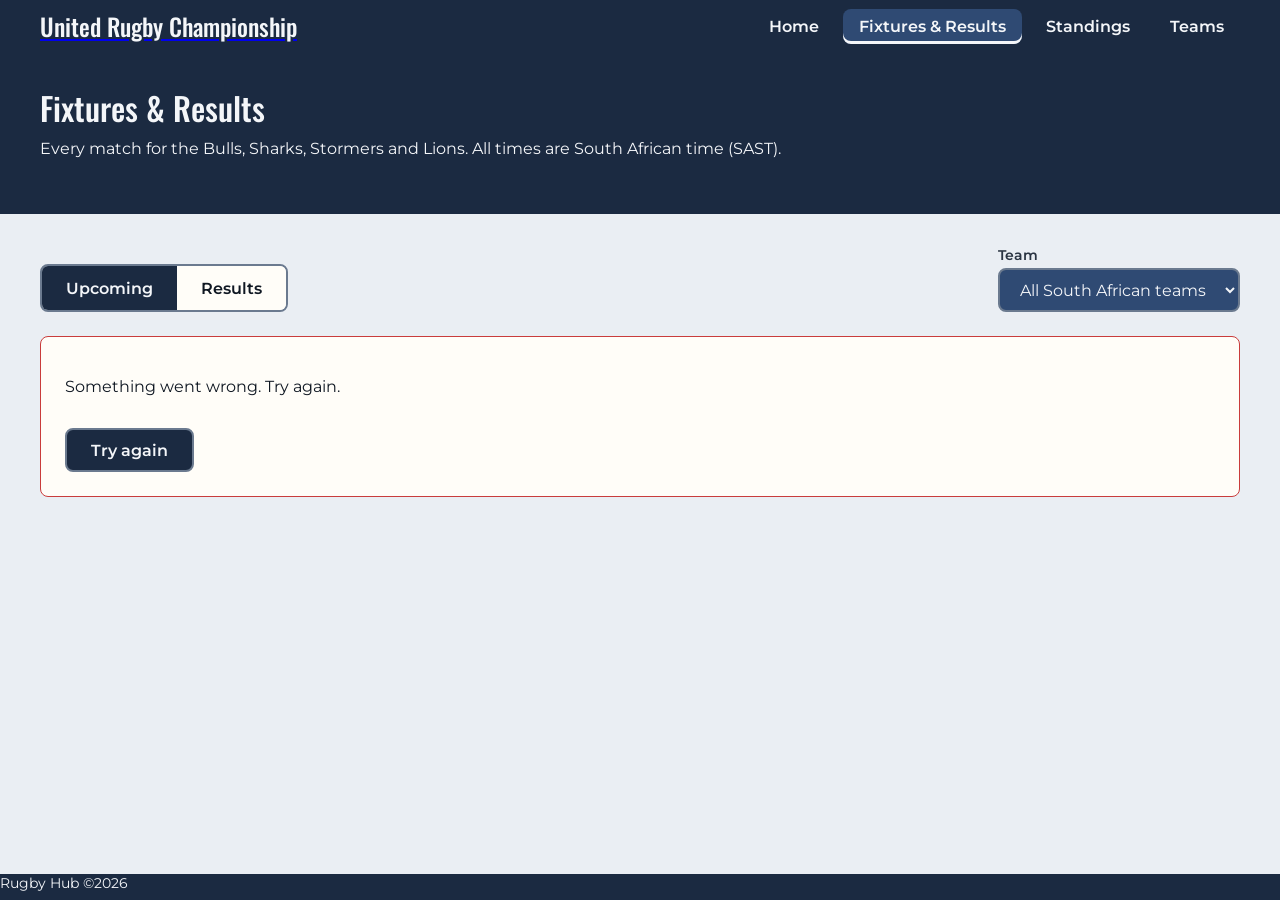
<file: fixtures.html>
<!DOCTYPE html>
<html lang="en">
<head>
    <meta charset="UTF-8">
    <meta name="viewport" content="width=device-width, initial-scale=1.0">
    <title>Fixtures &amp; Results · URC Rugby Hub</title>
   <link rel="preconnect" href="https://fonts.googleleapis.com">
    <link rel="preconnect" href="https://fonts.gstatic.com" crossorgin>
   <link href="https://fonts.googleapis.com/css2?family=Montserrat:wght@400;600;700&family=Oswald:wght@500;600&display=swap" 
   rel="stylesheet">
    <link rel="stylesheet" href="css/tokens.css">
    <link rel="stylesheet" href="css/style.css">
</head>
<body>
   

    <header class="site-header">
        <div class="site-header__inner">
             <a class="brand" href="index.html" aria-label="URC Rugby Hub, home">
             <span class="brand__title">United Rugby Championship</span>
             </a>
            <nav class="nav-top" aria-label="Main">
                <ul>
                    <li><a href="index.html">Home</a></li>
                    <li><a href="fixtures.html" aria-current="page">Fixtures &amp; Results</a></li>
                    <li><a href="standings.html">Standings</a></li>
                    <li><a href="teams.html">Teams</a></li>
                </ul>
            </nav>
        </div>
    </header>

    <main id="main">
        <section class="hero">
            <div class="hero__inner">
                <h1>Fixtures &amp; Results</h1>
                <p class="hero__intro">Every match for the Bulls, Sharks, Stormers and Lions. All times are South African time (SAST).</p>
            </div>
        </section>

        <section class="section" aria-label="Match list">
            <div class="section__inner">
                <div class="controls">
                    <div class="segmented" role="group" aria-label="Show matches">
                        <button type="button" data-view="upcoming" aria-pressed="true">Upcoming</button>
                        <button type="button" data-view="results" aria-pressed="false">Results</button>
                    </div>
                    <div class="field">
                        <label for="team-filter">Team</label>
                        <select id="team-filter">
                            <option value="all">All South African teams</option>
                            <option value="250978">Bulls</option>
                            <option value="257786">Sharks</option>
                            <option value="529255">Stormers</option>
                            <option value="253531">Lions</option>
                        </select>
                    </div>
                </div>
                <div id="match-list" aria-live="polite"></div>
            </div>
        </section>
    </main>

    <footer class="site-footer">
        <p> Rugby Hub ©2026 </p>
    </footer>

    <nav class="nav-bottom" aria-label="Main">
        <a href="index.html">Home</a>
        <a href="fixtures.html" aria-current="page">Fixtures</a>
        <a href="standings.html">Standings</a>
        <a href="teams.html">Teams</a>
    </nav>
      
    <script src="https://cdnjs.cloudflare.com/ajax/libs/gsap/3.12.5/gsap.min.js"></script>
    <script type="module" src="js/fixtures.js"></script>
</body>
</html>
</file>
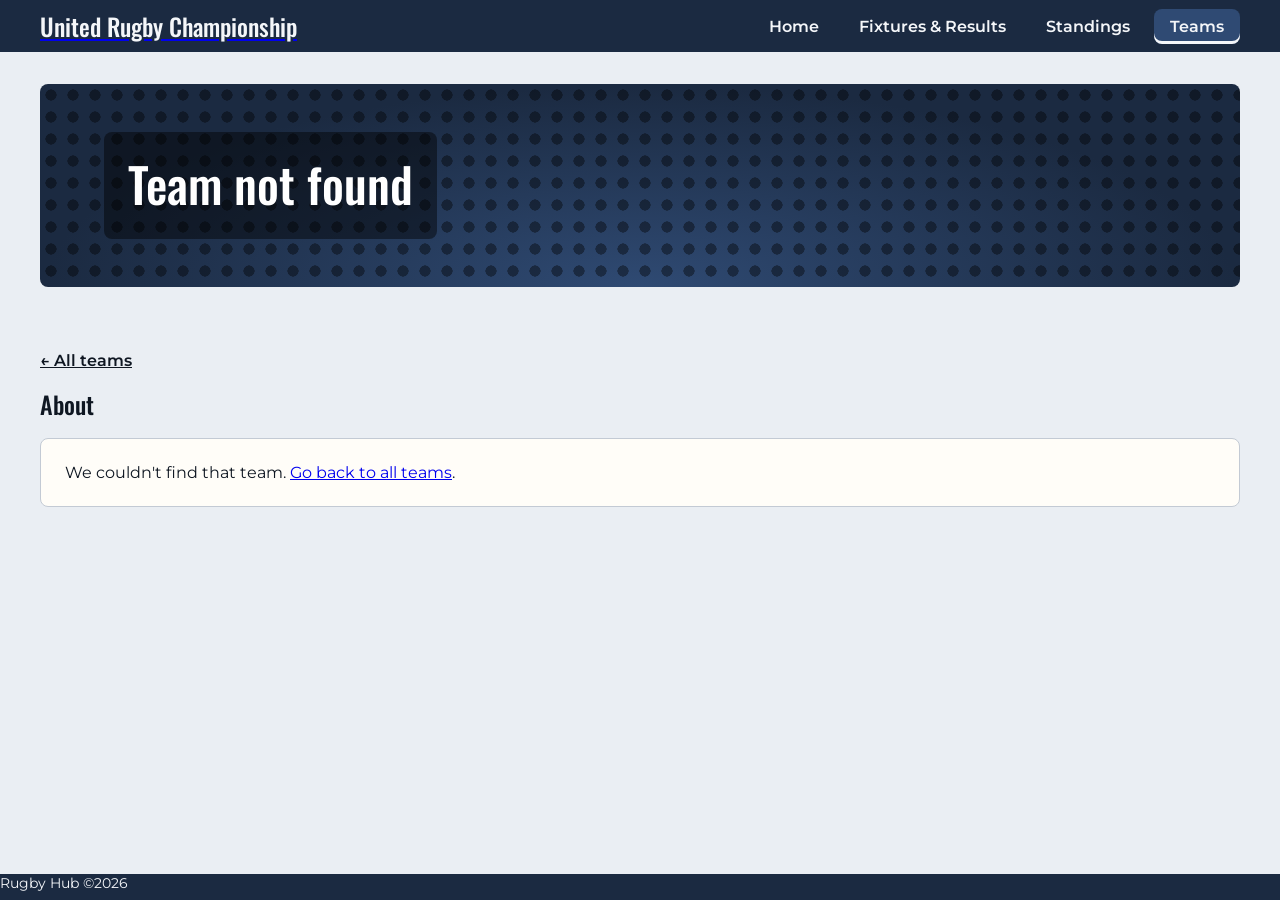
<file: team.html>
<!DOCTYPE html>
<html lang="en">
<head>
    <meta charset="UTF-8">
    <meta name="viewport" content="width=device-width, initial-scale=1.0">
    <title>Team · URC Rugby Hub</title>
    <link rel="preconnect" href="https://fonts.googleleapis.com">
    <link rel="preconnect" href="https://fonts.gstatic.com" crossorgin>
   <link href="https://fonts.googleapis.com/css2?family=Montserrat:wght@400;600;700&family=Oswald:wght@500;600&display=swap" 
   rel="stylesheet">
    <link rel="stylesheet" href="css/tokens.css">
    <link rel="stylesheet" href="css/style.css">
</head>
<body>
 

    <header class="site-header">
        <div class="site-header__inner">
            <a class="brand" href="index.html" aria-label="URC Rugby Hub, home">
             <span class="brand__title">United Rugby Championship</span>
             </a>
            <nav class="nav-top" aria-label="Main">
                <ul>
                    <li><a href="index.html">Home</a></li>
                    <li><a href="fixtures.html">Fixtures &amp; Results</a></li>
                    <li><a href="standings.html">Standings</a></li>
                    <li><a href="teams.html" aria-current="page">Teams</a></li>
                </ul>
            </nav>
        </div>
    </header>

    <main id="main">
       <section class="section" aria-labelledby="team-name">
    <div class="section__inner">
        <div class="team-banner" id="team-banner">
            <div class="team-banner__crest" id="team-crest"></div>
            <div class="team-banner__text">
                <h1 id="team-name">Team</h1>
                <p class="team-banner__tagline" id="team-sub"></p>
            </div>
        </div>
    </div>
</section>

        <section class="section" aria-labelledby="about-title">
            <div class="section__inner">
                <a class="back-link" href="teams.html">← All teams</a>
                <h2 id="about-title">About</h2>
                <div id="team-info"></div>
            </div>
        </section>

        <div id="team-live">
            <section class="section" aria-labelledby="season-title">
                <div class="section__inner">
                    <h2 id="season-title">Season so far</h2>
                    <div id="team-standing" aria-live="polite"></div>
                </div>
            </section>

            <section class="section" aria-labelledby="upcoming-title">
                <div class="section__inner">
                    <h2 id="upcoming-title">Upcoming matches</h2>
                    <div id="team-upcoming" aria-live="polite"></div>
                </div>
            </section>

            <section class="section" aria-labelledby="latest-title">
                <div class="section__inner">
                    <h2 id="latest-title">Recent results</h2>
                    <div id="team-results" aria-live="polite"></div>
                </div>
            </section>
        </div>
    </main>

    <footer class="site-footer">
        <p> Rugby Hub ©2026 </p>
    </footer>

    <nav class="nav-bottom" aria-label="Main">
        <a href="index.html">Home</a>
        <a href="fixtures.html">Fixtures</a>
        <a href="standings.html">Standings</a>
        <a href="teams.html" aria-current="page">Teams</a>
    </nav>
    
    <script src="https://cdnjs.cloudflare.com/ajax/libs/gsap/3.12.5/gsap.min.js"></script>
    <script src="https://cdnjs.cloudflare.com/ajax/libs/gsap/3.12.5/gsap.min.js"></script>
    <script type="module" src="js/team.js"></script>
</body>
</html>
</file>
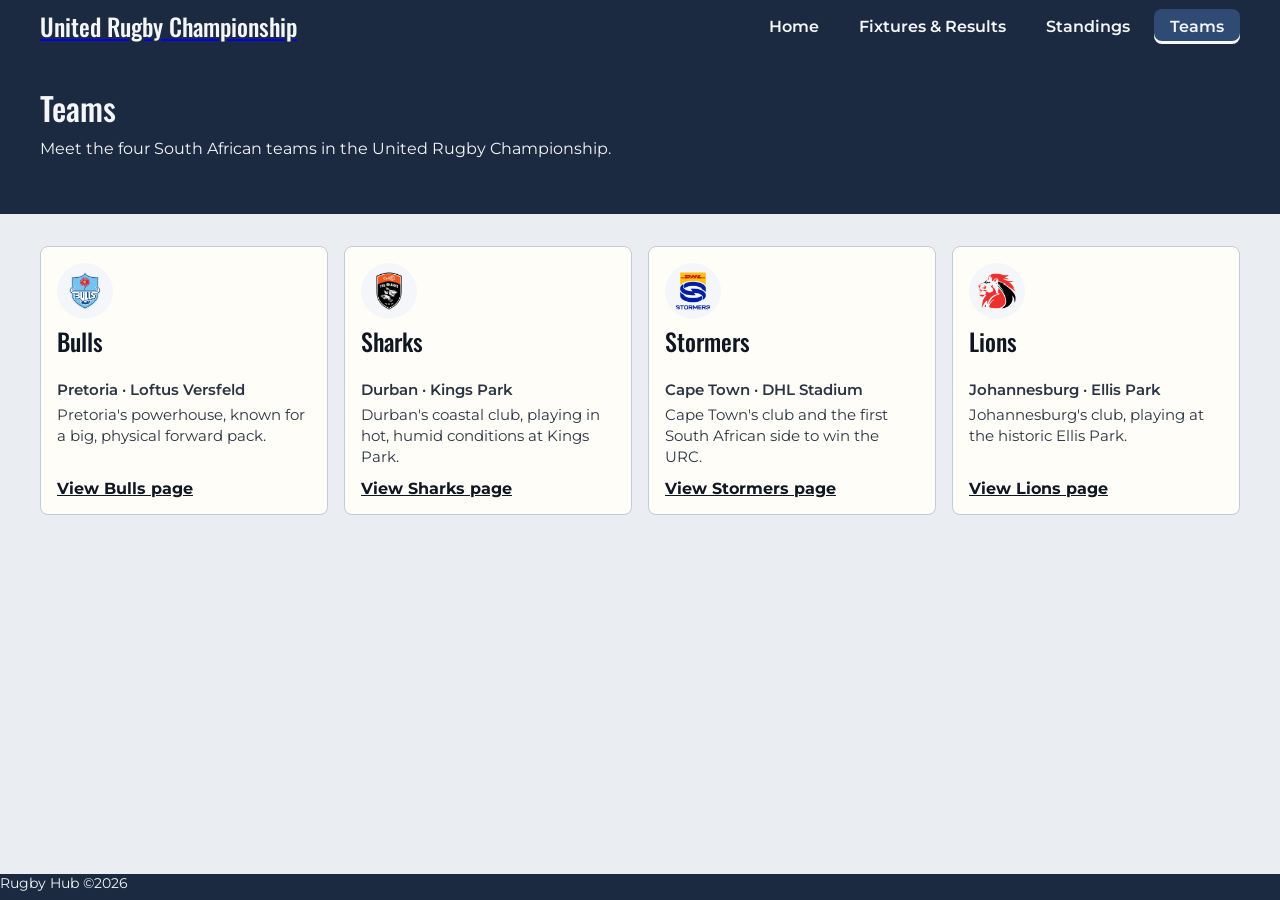
<file: teams.html>
<!DOCTYPE html>
<html lang="en">
<head>
    <meta charset="UTF-8">
    <meta name="viewport" content="width=device-width, initial-scale=1.0">
    <title>Teams · URC Rugby Hub</title>
    <link rel="preconnect" href="https://fonts.googleleapis.com">
    <link rel="preconnect" href="https://fonts.gstatic.com" crossorgin>
   <link href="https://fonts.googleapis.com/css2?family=Montserrat:wght@400;600;700&family=Oswald:wght@500;600&display=swap" 
   rel="stylesheet">
    <link rel="stylesheet" href="css/tokens.css">
    <link rel="stylesheet" href="css/style.css">
</head>
<body>
  
    <header class="site-header">
        <div class="site-header__inner">
             <a class="brand" href="index.html" aria-label="URC Rugby Hub, home">
             <span class="brand__title">United Rugby Championship</span>
             </a>
            <nav class="nav-top" aria-label="Main">
                <ul>
                    <li><a href="index.html">Home</a></li>
                    <li><a href="fixtures.html">Fixtures &amp; Results</a></li>
                    <li><a href="standings.html">Standings</a></li>
                    <li><a href="teams.html" aria-current="page">Teams</a></li>
                </ul>
            </nav>
        </div>
    </header>

    <main id="main">
        <section class="hero">
            <div class="hero__inner">
                <h1>Teams</h1>
                <p class="hero__intro">Meet the four South African teams in the United Rugby Championship.</p>
            </div>
        </section>

        <section class="section" aria-label="South African teams">
            <div class="section__inner">
                <ul id="team-grid" class="team-grid"></ul>
            </div>
        </section>
    </main>

    <footer class="site-footer">
        <p> Rugby Hub ©2026 </p>
    </footer>

    <nav class="nav-bottom" aria-label="Main">
        <a href="index.html">Home</a>
        <a href="fixtures.html">Fixtures</a>
        <a href="standings.html">Standings</a>
        <a href="teams.html" aria-current="page">Teams</a>
    </nav>

     <script src="https://cdnjs.cloudflare.com/ajax/libs/gsap/3.12.5/gsap.min.js"></script>
    <script type="module" src="js/teams.js"></script>
</body>
</html>
</file>
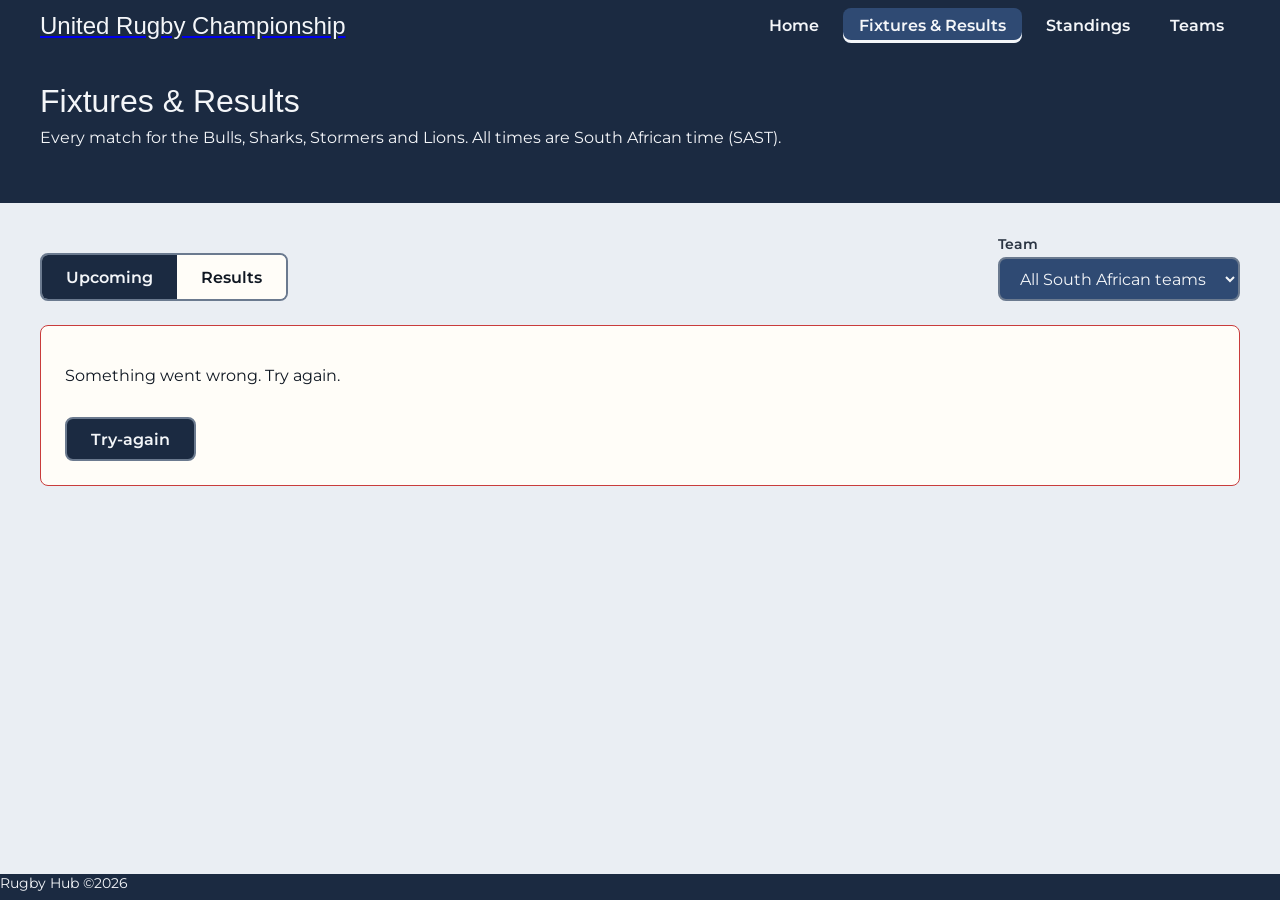
<file: IM Exam(2)/fixtures.html>
<!DOCTYPE html>
<html lang="en">
<head>
    <meta charset="UTF-8">
    <meta name="viewport" content="width=device-width, initial-scale=1.0">
    <title>Fixtures &amp; Results · URC Rugby Hub</title>
    <link rel="preconnect" href="https://fonts.googleapis.com">
    <link rel="preconnect" href="https://fonts.gstatic.com" crossorigin>
    <link href="https://fonts.googleapis.com/css2?family=Montserrat:wght@400;600;700&display=swap" rel="stylesheet">
    <link rel="stylesheet" href="css/tokens.css">
    <link rel="stylesheet" href="css/style.css">
</head>
<body>
    <a class="skip-link" href="#main">Skip to main content</a>

    <header class="site-header">
        <div class="site-header__inner">
             <a class="brand" href="index.html" aria-label="URC Rugby Hub, home">
             <span class="brand__title">United Rugby Championship</span>
             </a>
            <nav class="nav-top" aria-label="Main">
                <ul>
                    <li><a href="index.html">Home</a></li>
                    <li><a href="fixtures.html" aria-current="page">Fixtures &amp; Results</a></li>
                    <li><a href="standings.html">Standings</a></li>
                    <li><a href="teams.html">Teams</a></li>
                </ul>
            </nav>
        </div>
    </header>

    <main id="main">
        <section class="hero">
            <div class="hero__inner">
                <h1>Fixtures &amp; Results</h1>
                <p class="hero__intro">Every match for the Bulls, Sharks, Stormers and Lions. All times are South African time (SAST).</p>
            </div>
        </section>

        <section class="section" aria-label="Match list">
            <div class="section__inner">
                <div class="controls">
                    <div class="segmented" role="group" aria-label="Show matches">
                        <button type="button" data-view="upcoming" aria-pressed="true">Upcoming</button>
                        <button type="button" data-view="results" aria-pressed="false">Results</button>
                    </div>
                    <div class="field">
                        <label for="team-filter">Team</label>
                        <select id="team-filter">
                            <option value="all">All South African teams</option>
                            <option value="250978">Bulls</option>
                            <option value="257786">Sharks</option>
                            <option value="529255">Stormers</option>
                            <option value="253531">Lions</option>
                        </select>
                    </div>
                </div>
                <div id="match-list" aria-live="polite"></div>
            </div>
        </section>
    </main>

    <footer class="site-footer">
        <p> Rugby Hub ©2026 </p>
    </footer>

    <nav class="nav-bottom" aria-label="Main">
        <a href="index.html">Home</a>
        <a href="fixtures.html" aria-current="page">Fixtures</a>
        <a href="standings.html">Standings</a>
        <a href="teams.html">Teams</a>
    </nav>
      
    <script src="https://cdnjs.cloudflare.com/ajax/libs/gsap/3.12.5/gsap.min.js"></script>
    <script type="module" src="js/fixtures.js"></script>
</body>
</html>
</file>
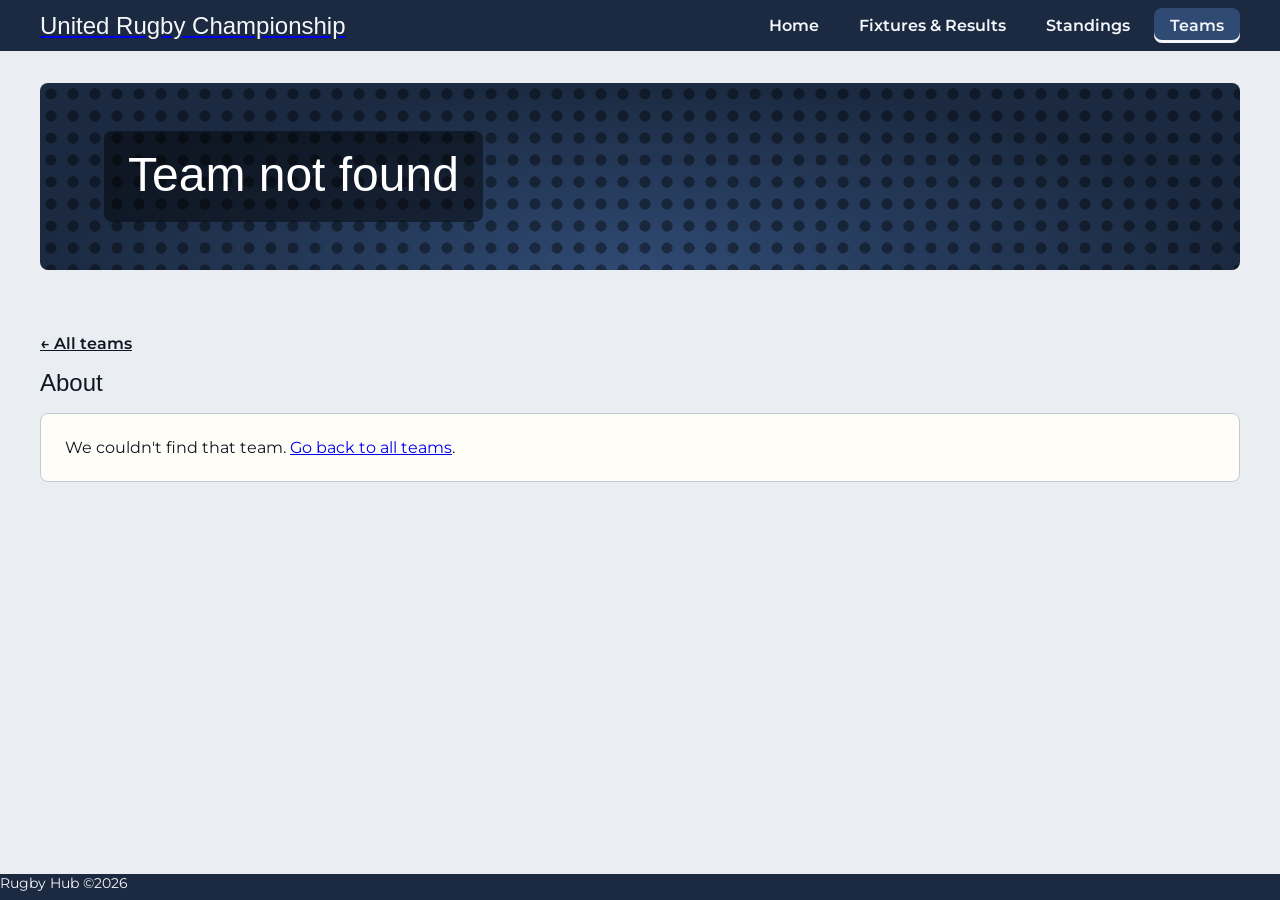
<file: IM Exam(2)/team.html>
<!DOCTYPE html>
<html lang="en">
<head>
    <meta charset="UTF-8">
    <meta name="viewport" content="width=device-width, initial-scale=1.0">
    <title>Team · URC Rugby Hub</title>
    <link rel="preconnect" href="https://fonts.googleapis.com">
    <link rel="preconnect" href="https://fonts.gstatic.com" crossorigin>
    <link href="https://fonts.googleapis.com/css2?family=Montserrat:wght@400;600;700&display=swap" rel="stylesheet">
    <link rel="stylesheet" href="css/tokens.css">
    <link rel="stylesheet" href="css/style.css">
</head>
<body>
    <a class="skip-link" href="#main">Skip to main content</a>

    <header class="site-header">
        <div class="site-header__inner">
            <a class="brand" href="index.html" aria-label="URC Rugby Hub, home">
             <span class="brand__title">United Rugby Championship</span>
             </a>
            <nav class="nav-top" aria-label="Main">
                <ul>
                    <li><a href="index.html">Home</a></li>
                    <li><a href="fixtures.html">Fixtures &amp; Results</a></li>
                    <li><a href="standings.html">Standings</a></li>
                    <li><a href="teams.html" aria-current="page">Teams</a></li>
                </ul>
            </nav>
        </div>
    </header>

    <main id="main">
       <section class="section" aria-labelledby="team-name">
    <div class="section__inner">
        <div class="team-banner" id="team-banner">
            <div class="team-banner__crest" id="team-crest"></div>
            <div class="team-banner__text">
                <h1 id="team-name">Team</h1>
                <p class="team-banner__tagline" id="team-sub"></p>
            </div>
        </div>
    </div>
</section>

        <section class="section" aria-labelledby="about-title">
            <div class="section__inner">
                <a class="back-link" href="teams.html">← All teams</a>
                <h2 id="about-title">About</h2>
                <div id="team-info"></div>
            </div>
        </section>

        <div id="team-live">
            <section class="section" aria-labelledby="season-title">
                <div class="section__inner">
                    <h2 id="season-title">Season so far</h2>
                    <div id="team-standing" aria-live="polite"></div>
                </div>
            </section>

            <section class="section" aria-labelledby="upcoming-title">
                <div class="section__inner">
                    <h2 id="upcoming-title">Upcoming matches</h2>
                    <div id="team-upcoming" aria-live="polite"></div>
                </div>
            </section>

            <section class="section" aria-labelledby="latest-title">
                <div class="section__inner">
                    <h2 id="latest-title">Recent results</h2>
                    <div id="team-results" aria-live="polite"></div>
                </div>
            </section>
        </div>
    </main>

    <footer class="site-footer">
        <p> Rugby Hub ©2026 </p>
    </footer>

    <nav class="nav-bottom" aria-label="Main">
        <a href="index.html">Home</a>
        <a href="fixtures.html">Fixtures</a>
        <a href="standings.html">Standings</a>
        <a href="teams.html" aria-current="page">Teams</a>
    </nav>
    
    <script src="https://cdnjs.cloudflare.com/ajax/libs/gsap/3.12.5/gsap.min.js"></script>
    <script src="https://cdnjs.cloudflare.com/ajax/libs/gsap/3.12.5/gsap.min.js"></script>
    <script type="module" src="js/team.js"></script>
</body>
</html>
</file>
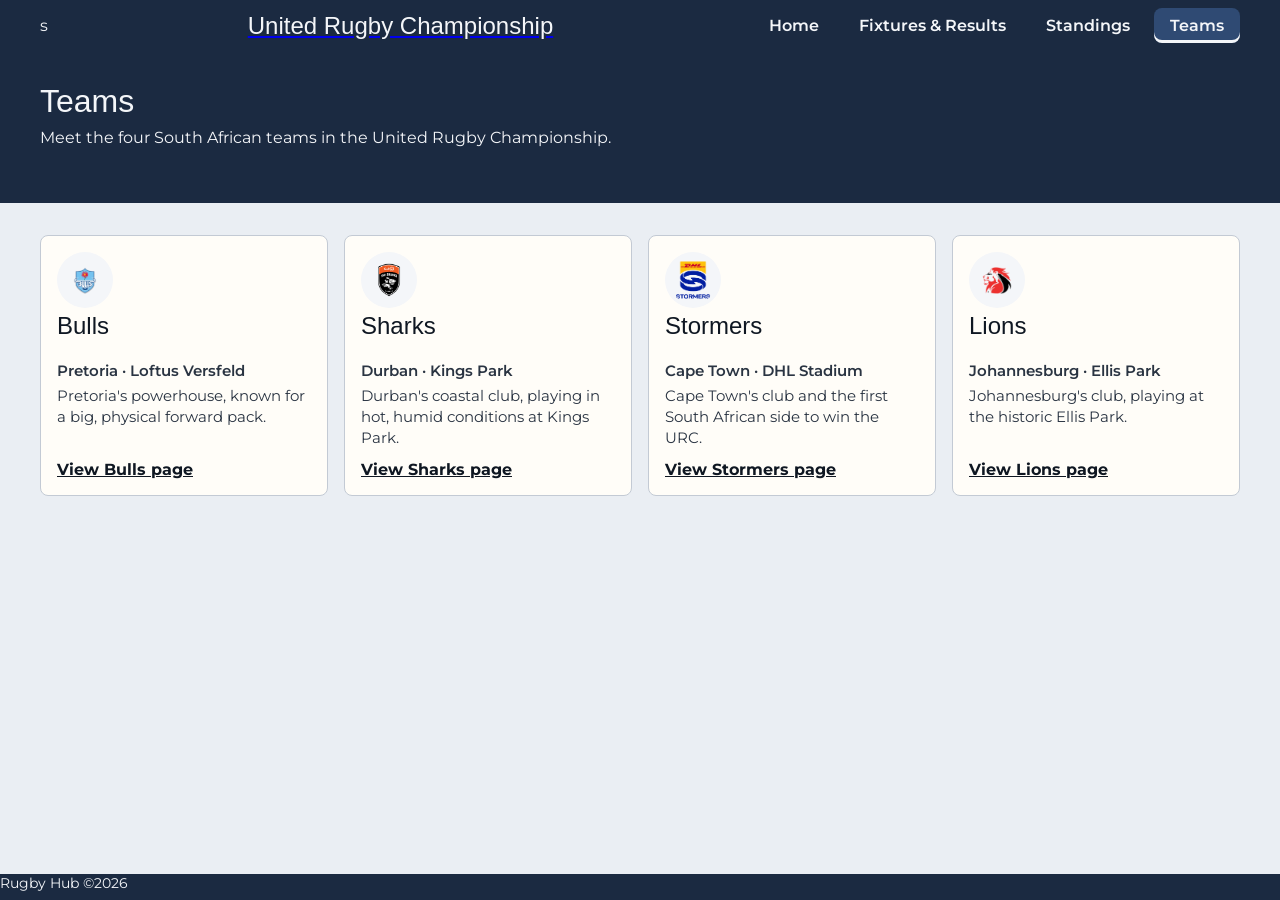
<file: IM Exam(2)/teams.html>
<!DOCTYPE html>
<html lang="en">
<head>
    <meta charset="UTF-8">
    <meta name="viewport" content="width=device-width, initial-scale=1.0">
    <title>Teams · URC Rugby Hub</title>
    <link rel="preconnect" href="https://fonts.googleapis.com">
    <link rel="preconnect" href="https://fonts.gstatic.com" crossorigin>
    <link href="https://fonts.googleapis.com/css2?family=Montserrat:wght@400;600;700&display=swap" rel="stylesheet">
    <link rel="stylesheet" href="css/tokens.css">
    <link rel="stylesheet" href="css/style.css">
</head>
<body>
    <a class="skip-link" href="#main">Skip to main content</a>

    <header class="site-header">
        <div class="site-header__inner">
             s <a class="brand" href="index.html" aria-label="URC Rugby Hub, home">
             <span class="brand__title">United Rugby Championship</span>
             </a>
            <nav class="nav-top" aria-label="Main">
                <ul>
                    <li><a href="index.html">Home</a></li>
                    <li><a href="fixtures.html">Fixtures &amp; Results</a></li>
                    <li><a href="standings.html">Standings</a></li>
                    <li><a href="teams.html" aria-current="page">Teams</a></li>
                </ul>
            </nav>
        </div>
    </header>

    <main id="main">
        <section class="hero">
            <div class="hero__inner">
                <h1>Teams</h1>
                <p class="hero__intro">Meet the four South African teams in the United Rugby Championship.</p>
            </div>
        </section>

        <section class="section" aria-label="South African teams">
            <div class="section__inner">
                <ul id="team-grid" class="team-grid"></ul>
            </div>
        </section>
    </main>

    <footer class="site-footer">
        <p> Rugby Hub ©2026 </p>
    </footer>

    <nav class="nav-bottom" aria-label="Main">
        <a href="index.html">Home</a>
        <a href="fixtures.html">Fixtures</a>
        <a href="standings.html">Standings</a>
        <a href="teams.html" aria-current="page">Teams</a>
    </nav>

    <script type="module" src="js/teams.js"></script>
</body>
</html>
</file>
<file: css/tokens.css>
:root {
  --color-bg: #EAEEF3;
  --color-surface: #FFFDF8;
  --color-row-alt: #F4F6F9;
  --color-table-header: #E3E8EF;
  --color-text: #0F1722;
  --color-text-body: #2A3442;
  --color-text-muted: #5B6675;
  --color-border: #C3CAD4;
  --color-control-border: #6B7A8F;
  --color-primary: #1B2A41;
  --color-primary-hover: #2F4A73;
  --color-on-primary: #F4F6F9;
  --color-live: #C93C3C;
  --color-ft: #2E5F4E;
  --color-win: #2E9E6B;
  --color-win-text: #237A52;
  --color-not-started: #E8A317;
  --color-badge: #F4F6F9;
  --color-on-badge: #0F1722;

  --space-1: 0.25rem;
  --space-2: 0.5rem;
  --space-3: 1rem;
  --space-4: 1.5rem;
  --space-5: 2rem;
  --space-6: 3rem;

  --text-xs: 0.75rem;
  --text-sm: 0.875rem;
  --text-base: 1rem;
  --text-lg: 1.25rem;
  --text-xl: 1.5rem;
  --text-2xl: 2rem;
  --text-3xl: 3rem;

 --font-heading: "Oswald", "Arial Narrow", sans-serif;
  --font-body: "Montserrat", sans-serif;

  --container-max: 1200px;
  --radius: 8px;
}

@media (prefers-color-scheme: dark) {
  :root {
    --color-bg: #162641;
    --color-surface: #1F3357;
    --color-row-alt: #263D64;
    --color-table-header: #1B2A41;
    --color-text: #F4F6F9;
    --color-text-body: #C3CAD4;
    --color-text-muted: #A9B2C0;
    --color-border: #44526F;
    --color-control-border: #7487A3;
    --color-primary: #1B2A41;
    --color-primary-hover: #2F4A73;
    --color-on-primary: #F4F6F9;
  }
}
</file>
<file: css/style.css>
/*Site header */
.site-header {
    background: var(--color-primary);
    color: var(--color-on-primary);
}

.site-header__inner{
    max-width: var(--container-max);
    margin: 0 auto;
    padding: var(--space-2) var(--space-3);
    display: flex;
    align-items: center;
    justify-content: space-between;
}

.brand{
    display: flex;
    align-items: center;
}

.nav-top{
    display:none;
}

.nav-top ul{
    list-style:none;
    margin:0;
    padding:0;
    display:flex;
    gap: var(--space-2);
}

.nav-top a{
    display: block;
    padding: var(--space-2) var(--space-3);
    border-radius: var(--radius);
    color: var(--color-on-primary);
    text-decoration: none;
    font-weight: 600;

}

.nav-top a:hover,
.nav-top a[aria-current="page"]{
    background: var(--color-primary-hover);
}

.nav-top a[aria-current="page"]{
    box-shadow: inset 0 -3px 0 var(--color-on-primary);
}

.nav-bottom{
    position: fixed;
    left:0;
    right:0;
    bottom:0;
    display: flex;
    background: var(--color-primary);
}

.nav-bottom a{
    flex:1;
    padding: var(--space-3) var(--space-2);
    text-align: center;
    color: var(--color-on-primary);
    text-decoration: none;
    font-size: var(--text-sm);
}

a:focus-visible{
    outline: 3px solid var(--color-on-primary);
    outline-offset: 2px;
}

body{
    padding-bottom: 4rem;
}
.visually-hidden {
  position: absolute;
  width: 1px;
  height: 1px;
  margin: -1px;
  padding: 0;
  overflow: hidden;
  clip: rect(0, 0, 0, 0);
  white-space: nowrap;
  border: 0;
}

h1, h2, h3, .brand__title {
  font-family: var(--font-heading);
  font-weight: 500;
}

.section h2 {
  font-size: var(--text-2xl);
}

.brand__title {
  display: none;
  font-size: var(--text-xl);
  color: var(--color-on-primary);
}

@media (min-width: 600px) {
  .brand__title {
    display: inline;
  }
}

.next-card {
  display: grid;
  grid-template-columns: 1fr auto 1fr;
  align-items: center;
  gap: var(--space-3);
  padding: var(--space-5) var(--space-3);
  color: var(--color-on-primary);
  background: var(--color-primary);
  border-radius: 32px;
}

.next__team {
  display: flex;
  flex-direction: column;
  align-items: center;
  gap: var(--space-2);
  text-align: center;
}

.next__team .crest {
  width: 72px;
  height: 72px;
}

.next__name {
  font-family: var(--font-heading);
  font-size: var(--text-xl);
}

.next__middle {
  display: flex;
  flex-direction: column;
  align-items: center;
  gap: var(--space-2);
}

.next__kickoff {
  padding: var(--space-2) var(--space-3);
  font-size: var(--text-lg);
  font-weight: 600;
  white-space: nowrap;
  color: var(--color-text);
  background: var(--color-not-started);
  border-radius: var(--radius);
}

.next__label {
  font-size: var(--text-sm);
  text-transform: uppercase;
  letter-spacing: 0.06em;
}

@media (min-width: 600px) {
  .next-card {
    padding: var(--space-6) var(--space-5);
  }
  .next__team .crest {
    width: 144px;
    height: 144px;
  }
  .next__kickoff {
    font-size: var(--text-2xl);
  }
}

.table--snap thead th {
  color: var(--color-on-primary);
  text-transform: uppercase;
  background: var(--color-primary);
}

.table--snap .crest {
  width: 40px;
  height: 40px;
}

.quick-links {
  list-style: none;
  margin: 0;
  padding: 0;
  display: grid;
  grid-template-columns: repeat(2, 1fr);
  gap: var(--space-3);
}

@media (min-width: 1024px) {
  .quick-links {
    grid-template-columns: repeat(4, 1fr);
  }
}

.qcard {
  display: flex;
  flex-direction: column;
  align-items: center;
  gap: var(--space-2);
  height: 100%;
  padding-bottom: var(--space-4);
  color: var(--color-text);
  text-align: center;
  text-decoration: none;
  background: var(--color-surface);
  border: 1px solid var(--color-border);
  border-radius: var(--radius);
  overflow: hidden;
}

.qcard:hover {
  border-color: var(--color-primary-hover);
}

.qcard:focus-visible {
  outline: 3px solid var(--color-text);
  outline-offset: 2px;
}

.qcard__banner {
  align-self: stretch;
  height: 88px;
}

.qcard--lions .qcard__banner { background: linear-gradient(135deg, #b8142b, #2b0510); }
.qcard--sharks .qcard__banner { background: linear-gradient(135deg, #4a4a4a, #111111); }
.qcard--bulls .qcard__banner { background: linear-gradient(135deg, #0aa0e8, #16165a); }
.qcard--stormers .qcard__banner { background: linear-gradient(135deg, #2a3fc7, #15106b); }

.qcard .crest {
  width: 104px;
  height: 104px;
  margin-top: -52px;
  background: #ffffff;
  border-radius: 50%;
  box-shadow: 0 2px 8px rgba(0, 0, 0, 0.25);
}

.qcard__name {
  font-family: var(--font-heading);
  font-size: var(--text-xl);
}

.qcard__cta {
  margin-top: auto;
  padding-top: var(--space-3);
  font-weight: 600;
}

.results-grid {
  list-style: none;
  margin: 0;
  padding: 0;
  display: grid;
  grid-template-columns: 1fr;
  gap: var(--space-3);
}

@media (min-width: 1024px) {
  .results-grid {
    grid-template-columns: repeat(3, 1fr);
  }
}

.rcard {
  background: var(--color-surface);
  border: 1px solid var(--color-border);
  border-radius: var(--radius);
  overflow: hidden;
}

.rcard__head {
  display: flex;
  align-items: center;
  justify-content: space-between;
  padding: var(--space-2) var(--space-3);
  background: var(--color-table-header);
}

.rcard__date {
  font-weight: 600;
}

.rcard__row {
  display: flex;
  align-items: center;
  gap: var(--space-3);
  padding: var(--space-3);
}

.rcard__row + .rcard__row {
  border-top: 1px solid var(--color-border);
}

.rcard__row .crest {
  width: 40px;
  height: 40px;
  flex-shrink: 0;
}

.rcard__name {
  flex: 1;
  font-weight: 600;
}

.rcard__score {
  font-size: var(--text-xl);
  font-weight: 700;
  font-variant-numeric: tabular-nums;
}

.chip--ft::before {
  content: "";
  display: inline-block;
  width: 8px;
  height: 8px;
  margin-right: var(--space-1);
  background: var(--color-win);
  border-radius: 50%;
}

@media (min-width: 600px){
    .nav-top{
        display: block;
    }
    .nav-bottom{ display: none;}

    body{
        padding-bottom: 0;
    }
}

body{
    background: var(--color-bg);
    color: var(--color-text);
    font-family: var(--font-body);
    margin: 0;
}

/* Header and Footer Styles */
.skip-link{
    position:absolute;
    left: var(--space-3);
    top: -4rem;
    padding: var(--sapce-2) var(--space-3);
    background: var(--colour-surface);
    color: var(--color-text);
    border-radius: var(--radius);
    z-index:100;
}

.skip-link:focus{
    top:var(--space-2);
}

.site-header__inner {
  display: flex;
  align-items: center;
  justify-content: space-between;
  gap: var(--space-3);
}

.nav-top ul {
  display: flex;
  align-items: center;
  gap: var(--space-2);
  list-style: none;
  margin: 0;
  padding: 0;
}

.nav-top li {
  display: flex;
  align-items: center;
}

.site-footer{
    margin-top: var(--space-6);
    background: var(--color-primary);
    color: var(--color-on-primary);
    font-size: var(--text-sm);
}

.site-footer__inner{
    max-width: var(--container-max);
    margin: 0 auto;
    padding:var(--space-4) var(--spacing-3);
}

.site-footer p{
    margin: 0 0 var(--space-2);
}



body{
    min-height: 100vh;
    min-height: 100dvh;
    display: flex;
    flex-direction: column;
}

main{
    flex: 1;
}

/*Hero*/
.hero{
    background: var(--color-primary);
    color: var(--color-on-primary);
    padding: var(--space-5) var(--space-3);
}

.hero__inner{
    max-width: var(--container-max);
    margin: 0 auto;
}

.hero h1{
    font-family: var(--font-heading);
    font-size: var(--text-xl);
    margin: 0 0 var(--space-2);
}

.hero__intro {
    margin: 0 0 var(--space-4);
}

.hero__label{
    font-size: var(--text-sm);
    font-weight: 600;
    text-transform: uppercase;
    letter-spacing: 0.05em;
    margin: 0 0 var(--space-3);
}

.hero__teams {
    display: flex;
    flex-direction: column;
    align-items: center;
    gap: var(--space-2);
    font-size: var(--text-lg);
    font-weight: 700;
    text-align:center;
}

.hero__vs{
    font-size: var(--text-lg);
}

.hero__kickoff{
    font-size: var(--text-xl);
    font-weight: 700;
    margin: var(--space-3) 0 0;
}

.crest{
    width: 64px;
    height: 64px;
    box-sizing: border-box;
    padding: var(--space-1);
    border-radius: 50%;
    background: var(--color-badge);
    object-fit: contain;
}

.crest--initials{
    display: flex;
    align-items: center;
    justify-content: center;
    color: var(--color-on-badge);
    font-weight: 700;
}
@media (min-width: 600px){
    .hero h1 {font-size: var(--text-2xl);}
    .hero__kickoff {font-size: var(--text-2xl);}
}
/*Result section*/
.section {
  padding: var(--space-5) var(--space-3);
}

.section__inner {
  max-width: var(--container-max);
  margin: 0 auto;
}

.section h2 {
  font-size: var(--text-xl);
  margin: 0 0 var(--space-3);
}

.results {
  list-style: none;
  margin: 0;
  padding: 0;
  display: flex;
  flex-direction: column;
  gap: var(--space-2);
}

.result {
  display: grid;
  grid-template-columns: 1fr auto 1fr;
  align-items: center;
  gap: var(--space-1) var(--space-3);
  padding: var(--space-3);
  background: var(--color-surface);
  border: 1px solid var(--color-border);
  border-radius: var(--radius);
}

.result__team {
  font-weight: 600;
}

.result__team--away {
  text-align: right;
}

.result__score {
  font-size: var(--text-lg);
  font-weight: 700;
  font-variant-numeric: tabular-nums;
}

.result__meta {
  grid-column: 1 / -1;
  font-size: var(--text-sm);
  color: var(--color-text-muted);
}

.state {
  margin: 0;
  padding: var(--space-4);
  background: var(--color-surface);
  color: var(--color-text);
  border: 1px solid var(--color-border);
  border-radius: var(--radius);
}

.state--error {
  border-color: var(--color-live);
}

.retry-button {
  margin-top: var(--space-3);
  min-height: 44px;
  padding: var(--space-2) var(--space-4);
  font: inherit;
  font-weight: 600;
  color: var(--color-on-primary);
  background: var(--color-primary);
  border: 2px solid var(--color-control-border);
  border-radius: var(--radius);
  cursor: pointer;
}

.retry-button:hover {
  background: var(--color-primary-hover);
}

.retry-button:focus-visible {
  outline: 3px solid var(--color-text);
  outline-offset: 2px;
}
.table-wrap {
  overflow-x: auto;
  border: 1px solid var(--color-border);
  border-radius: var(--radius);
  background: var(--color-surface);
}

.table {
  width: 100%;
  border-collapse: collapse;
  font-variant-numeric: tabular-nums;
}

.table th,
.table td {
  padding: var(--space-2) var(--space-3);
  text-align: center;
  white-space: nowrap;
}

.table thead th {
  background: var(--color-table-header);
  color: var(--color-text);
  font-weight: 700;
}

.table tbody tr:nth-child(even) {
  background: var(--color-row-alt);
}

.table tbody th {
  text-align: left;
  font-weight: 600;
}

.table th:nth-child(2) {
  text-align: left;
}

.table-key {
  margin: var(--space-2) 0 0;
  font-size: var(--text-sm);
  color: var(--color-text-muted);
}

.controls {
  display: flex;
  flex-wrap: wrap;
  gap: var(--space-3);
  align-items: end;
  margin-bottom: var(--space-4);
}

.segmented {
  display: inline-flex;
  border: 2px solid var(--color-control-border);
  border-radius: var(--radius);
  overflow: hidden;
}

.segmented button {
  min-height: 44px;
  padding: var(--space-2) var(--space-4);
  font: inherit;
  font-weight: 600;
  color: var(--color-text);
  background: var(--color-surface);
  border: 0;
  cursor: pointer;
}

.segmented button[aria-pressed="true"] {
  color: var(--color-on-primary);
  background: var(--color-primary);
}

.segmented button:focus-visible,
.field select:focus-visible {
  outline: 3px solid var(--color-text);
  outline-offset: 2px;
}

.field {
  display: flex;
  flex-direction: column;
  gap: var(--space-1);
}

.field label {
  font-size: var(--text-sm);
  font-weight: 600;
  color: var(--color-text-body);
}

.field select {
  min-height: 44px;
  padding: var(--space-2) var(--space-3);
  font: inherit;
  color: var(--color-text);
  background: var(--color-surface);
  border: 2px solid var(--color-control-border);
  border-radius: var(--radius);
}

.day {
  margin-bottom: var(--space-5);
}

.day__title {
  margin: 0 0 var(--space-2);
  font-size: var(--text-lg);
}

.matches {
  list-style: none;
  margin: 0;
  padding: 0;
  display: flex;
  flex-direction: column;
  gap: var(--space-2);
}

.match {
  display: grid;
  grid-template-columns: 1fr auto 1fr;
  align-items: center;
  gap: var(--space-3);
  padding: var(--space-3);
  background: var(--color-surface);
  border: 1px solid var(--color-border);
  border-radius: var(--radius);
}

.match__team {
  display: flex;
  align-items: center;
  gap: var(--space-2);
  font-weight: 600;
}

.match__team--away {
  justify-content: flex-end;
  text-align: right;
}

.match .crest {
  width: 32px;
  height: 32px;
  flex-shrink: 0;
}

.match__centre {
  display: flex;
  flex-direction: column;
  align-items: center;
  gap: var(--space-1);
}

.match__time,
.match__score {
  font-size: var(--text-lg);
  font-weight: 700;
  font-variant-numeric: tabular-nums;
  white-space: nowrap;
}

.chip {
  padding: 2px var(--space-2);
  font-size: var(--text-xs);
  font-weight: 700;
  text-transform: uppercase;
  letter-spacing: 0.04em;
  color: var(--color-text-body);
  border: 1px solid var(--color-border);
  border-radius: 999px;
}

.chip--ft {
  color: var(--color-ft);
  border-color: var(--color-ft);
}

.chip--live {
  color: #fff;
  background: var(--color-live);
  border-color: var(--color-live);
}

.table--wide {
  min-width: 640px;
}

.team-cell {
  display: inline-flex;
  align-items: center;
  gap: var(--space-2);
}

.table .crest {
  width: 28px;
  height: 28px;
}

.table-wrap:focus-visible {
  outline: 3px solid var(--color-text);
  outline-offset: 2px;
}

.key-title {
  margin: var(--space-5) 0 var(--space-2);
  font-size: var(--text-lg);
}

.key {
  display: grid;
  grid-template-columns: auto 1fr;
  gap: var(--space-1) var(--space-3);
  margin: 0;
}

.key dt {
  font-weight: 700;
}

.key dd {
  margin: 0;
  color: var(--color-text-body);
}

.team-grid {
  list-style: none;
  margin: 0;
  padding: 0;
  display: grid;
  grid-template-columns: 1fr;
  gap: var(--space-3);
}

@media (min-width: 600px) {
  .team-grid {
    grid-template-columns: repeat(2, 1fr);
  }
}

@media (min-width: 1024px) {
  .team-grid {
    grid-template-columns: repeat(4, 1fr);
  }
}

.team-card {
  display: flex;
  flex-direction: column;
  align-items: flex-start;
  gap: var(--space-2);
  height: 100%;
  padding: var(--space-4);
  color: var(--color-text);
  text-decoration: none;
  background: var(--color-surface);
  border: 1px solid var(--color-border);
  border-radius: var(--radius);
}

.team-card:hover {
  border-color: var(--color-primary-hover);
}

.team-card:focus-visible {
  outline: 3px solid var(--color-text);
  outline-offset: 2px;
}

.team-card .crest {
  width: 72px;
  height: 72px;
}

.team-card__name {
  margin: 0;
  font-size: var(--text-xl);
}

.team-card__meta {
  margin: 0;
  font-weight: 600;
  color: var(--color-text-body);
}

.team-card__text {
  margin: 0;
  font-size: 1rem;
  color: var(--color-text-body);
}

.team-card__cta {
  margin-top: auto;
  font-weight: 700;
  text-decoration: underline;
}

.back-link {
  display: inline-block;
  margin-bottom: var(--space-3);
  font-weight: 600;
  color: var(--color-text);
}

.team-head {
  display: flex;
  align-items: flex-start;
  gap: var(--space-4);
  margin-bottom: var(--space-4);
}

.team-head .crest {
  width: 96px;
  height: 96px;
  flex-shrink: 0;
}

.team-intro {
  margin: 0;
  font-size: 1.125rem;
  line-height: 1.6;
  color: var(--color-text-body);
}

.facts-title {
  margin: var(--space-4) 0 var(--space-2);
  font-size: var(--text-lg);
}

.facts {
  margin: 0;
  padding-left: var(--space-4);
  font-size: 1rem;
  line-height: 1.6;
  color: var(--color-text-body);
}

.stats {
  display: grid;
  grid-template-columns: repeat(auto-fit, minmax(110px, 1fr));
  gap: var(--space-2);
  margin: 0;
}

.stat {
  padding: var(--space-3);
  text-align: center;
  background: var(--color-surface);
  border: 1px solid var(--color-border);
  border-radius: var(--radius);
}

.stat dt {
  font-size: var(--text-sm);
  color: var(--color-text-muted);
}

.stat dd {
  margin: 0;
  font-size: var(--text-2xl);
  font-weight: 700;
  font-variant-numeric: tabular-nums;
}

@media (max-width: 599px) {
  .team-head {
    flex-direction: column;
  }
}
.controls {
  justify-content: space-between;
}

.field select {
  color: var(--color-on-primary);
  background: var(--color-primary-hover);
}

.field select option {
  color: var(--color-text);
  background: var(--color-surface);
}

.fx-table {
  min-width: 760px;
}

.fx-table thead th {
  padding: var(--space-3);
  font-family: var(--font-heading);
  font-size: var(--text-lg);
  font-weight: 500;
  color: var(--color-on-primary);
  background: var(--color-primary);
}

.fx-table td {
  padding: var(--space-4) var(--space-3);
}

.fx-table td:nth-child(2) {
  text-align: left;
}

.fx-table thead th:nth-child(3),
.fx-table .fx__home {
  text-align: right;
}

.fx-table thead th:nth-child(5),
.fx-table .fx__away {
  text-align: left;
}

.fx__team {
  display: inline-flex;
  align-items: center;
  gap: var(--space-2);
  font-weight: 600;
}

.fx-table .crest {
  width: 40px;
  height: 40px;
}

.score-box {
  display: inline-block;
  min-width: 96px;
  padding: var(--space-2) var(--space-3);
  font-weight: 700;
  font-variant-numeric: tabular-nums;
  background: var(--color-table-header);
  border-radius: 4px;
}
.team-banner {
  --banner-light: var(--color-primary-hover);
  --banner-dark: var(--color-primary);
  display: flex;
  flex-direction: column;
  align-items: center;
  gap: var(--space-4);
  padding: var(--space-5) var(--space-4);
  color: #ffffff;
  background-color: var(--banner-dark);
  background-image:
    radial-gradient(circle, rgba(0, 0, 0, 0.4) 35%, transparent 37%),
    radial-gradient(ellipse at 50% 100%, var(--banner-light), var(--banner-dark) 70%);
  background-size: 22px 22px, 100% 100%;
  border-radius: var(--radius);
}

.team-banner--lions { --banner-light: #e4122d; --banner-dark: #2b0510; }
.team-banner--sharks { --banner-light: #5a5a5a; --banner-dark: #0d0d0d; }
.team-banner--bulls { --banner-light: #0aa0e8; --banner-dark: #16165a; }
.team-banner--stormers { --banner-light: #2a3fc7; --banner-dark: #15106b; }

.team-banner .crest {
  width: 128px;
  height: 128px;
  background: #ffffff;
  border-radius: 50%;
  box-shadow: 0 4px 16px rgba(0, 0, 0, 0.4);
}

.team-banner__text {
  padding: var(--space-3) var(--space-4);
  text-align: center;
  background: rgba(0, 0, 0, 0.45);
  border-radius: var(--radius);
}

.team-banner h1 {
  margin: 0;
  font-size: var(--text-3xl);
}

.team-banner__tagline {
  margin: var(--space-1) 0 0;
  font-size: 1.125rem;
}

@media (min-width: 600px) {
  .team-banner {
    flex-direction: row;
    gap: var(--space-5);
    padding: var(--space-6) var(--space-5);
  }
  .team-banner .crest {
    width: 192px;
    height: 192px;
  }
  .team-banner__text {
    text-align: left;
  }
}
.next__arc {
  grid-column: 1 / -1;
  width: 100%;
  height: 64px;
}

.chip--live {
  display: inline-block;
}

@media (prefers-reduced-motion: reduce) {
  .next__arc {
    display: none;
  }
}
.nav-bottom__indicator {
  position: absolute;
  top: 0;
  left: 0;
  height: 3px;
  background: var(--color-on-primary);
  pointer-events: none;
}

@media (max-width: 599px) {
  body {
    padding-bottom: 5rem;
  }

  .nav-bottom {
    display: grid;
    grid-template-columns: repeat(4, 1fr);
    gap: var(--space-2);
    padding: var(--space-2) var(--space-2) calc(var(--space-2) + env(safe-area-inset-bottom));
    background: var(--color-primary);
  }

  .nav-bottom a {
    display: flex;
    align-items: center;
    justify-content: center;
    min-height: 48px;
    padding: var(--space-1);
    font-size: 0.8125rem;
    font-weight: 600;
    line-height: 1.2;
    text-align: center;
    text-decoration: none;
    color: var(--color-on-primary);
    background: var(--color-primary-hover);
    border-radius: var(--radius);
  }

  .nav-bottom a[aria-current="page"] {
    color: var(--color-primary);
    background: var(--color-on-primary);
  }
}

@media (max-width: 599px) {
  .quick-links {
    grid-template-columns: repeat(3, 1fr);
    gap: var(--space-2);
  }

  .quick-links li:nth-child(4) {
    grid-column: 2;
  }

  .qcard__banner {
    height: 56px;
  }

  .qcard .crest {
    width: 72px;
    height: 72px;
    margin-top: -36px;
  }

  .qcard__name {
    font-size: var(--text-lg);
  }

  .qcard__cta {
    padding: var(--space-2) var(--space-1) 0;
    font-size: 0.8125rem;
  }
}

@media (min-width: 600px) {
  .quick-links {
    grid-template-columns: repeat(4, 1fr);
  }
}
.team-card,
.qcard {
  box-sizing: border-box;
}

.team-card {
  gap: var(--space-1);
  padding: var(--space-3);
}

.team-card .crest {
  width: 56px;
  height: 56px;
}

.team-card__name {
  font-size: var(--text-lg);
}

.team-card__meta,
.team-card__text {
  font-size: 0.9375rem;
  line-height: 1.4;
}

.team-card__cta {
  padding-top: var(--space-2);
}

@media (min-width: 600px) {
  .qcard {
    gap: var(--space-1);
    padding-bottom: var(--space-3);
  }

  .qcard__banner {
    height: 72px;
  }

  .qcard .crest {
    width: 88px;
    height: 88px;
    margin-top: -44px;
  }

  .qcard__name {
    font-size: var(--text-lg);
  }

  .qcard__cta {
    padding-top: var(--space-2);
    font-size: 0.9375rem;
  }
}

@media (max-width: 599px) {
  .next-card {
    padding: var(--space-2);
    overflow: hidden;
  }

  .next-card .crest {
    width: 56px;
    height: 56px;
  }

  .next__team,
  .next__middle {
    min-width: 0;
  }

  .next__team {
    font-size: 1rem;
  }

  .next__kickoff {
    font-size: 1rem;
    padding: var(--space-1) var(--space-2);
    white-space: nowrap;
  }
}

.nav-top a {
  white-space: nowrap;
}

@media (min-width: 600px) and (max-width: 1023px) {
  .nav-top a {
    padding: var(--space-1) var(--space-2);
    font-size: 0.9375rem;
  }

  .nav-top ul {
    gap: var(--space-1);
  }
}
.next-card {
  box-sizing: border-box;
  border: 2px solid #4B6FA8;
}
</file>
<file: IM Exam(2)/css/tokens.css>
:root {
  --color-bg: #EAEEF3;
  --color-surface: #FFFDF8;
  --color-row-alt: #F4F6F9;
  --color-table-header: #E3E8EF;
  --color-text: #0F1722;
  --color-text-body: #2A3442;
  --color-text-muted: #5B6675;
  --color-border: #C3CAD4;
  --color-control-border: #6B7A8F;
  --color-primary: #1B2A41;
  --color-primary-hover: #2F4A73;
  --color-on-primary: #F4F6F9;
  --color-live: #C93C3C;
  --color-ft: #2E5F4E;
  --color-win: #2E9E6B;
  --color-win-text: #237A52;
  --color-not-started: #E8A317;
  --color-badge: #F4F6F9;
  --color-on-badge: #0F1722;

  --space-1: 0.25rem;
  --space-2: 0.5rem;
  --space-3: 1rem;
  --space-4: 1.5rem;
  --space-5: 2rem;
  --space-6: 3rem;

  --text-xs: 0.75rem;
  --text-sm: 0.875rem;
  --text-base: 1rem;
  --text-lg: 1.25rem;
  --text-xl: 1.5rem;
  --text-2xl: 2rem;
  --text-3xl: 3rem;

 --font-heading: "Oswald", "Arial Narrow", sans-serif;
  --font-body: "Montserrat", sans-serif;

  --container-max: 1200px;
  --radius: 8px;
}

@media (prefers-color-scheme: dark) {
  :root {
    --color-bg: #162641;
    --color-surface: #1F3357;
    --color-row-alt: #263D64;
    --color-table-header: #1B2A41;
    --color-text: #F4F6F9;
    --color-text-body: #C3CAD4;
    --color-text-muted: #A9B2C0;
    --color-border: #44526F;
    --color-control-border: #7487A3;
    --color-primary: #1B2A41;
    --color-primary-hover: #2F4A73;
    --color-on-primary: #F4F6F9;
  }
}
</file>
<file: IM Exam(2)/css/style.css>
/*Site header */
.site-header {
    background: var(--color-primary);
    color: var(--color-on-primary);
}

.site-header__inner{
    max-width: var(--container-max);
    margin: 0 auto;
    padding: var(--space-2) var(--space-3);
    display: flex;
    align-items: center;
    justify-content: space-between;
}

.brand{
    display: flex;
    align-items: center;
}

.nav-top{
    display:none;
}

.nav-top ul{
    list-style:none;
    margin:0;
    padding:0;
    display:flex;
    gap: var(--space-2);
}

.nav-top a{
    display: block;
    padding: var(--space-2) var(--space-3);
    border-radius: var(--radius);
    color: var(--color-on-primary);
    text-decoration: none;
    font-weight: 600;

}

.nav-top a:hover,
.nav-top a[aria-current="page"]{
    background: var(--color-primary-hover);
}

.nav-top a[aria-current="page"]{
    box-shadow: inset 0 -3px 0 var(--color-on-primary);
}

.nav-bottom{
    position: fixed;
    left:0;
    right:0;
    bottom:0;
    display: flex;
    background: var(--color-primary);
}

.nav-bottom a{
    flex:1;
    padding: var(--space-3) var(--space-2);
    text-align: center;
    color: var(--color-on-primary);
    text-decoration: none;
    font-size: var(--text-sm);
}

a:focus-visible{
    outline: 3px solid var(--color-on-primary);
    outline-offset: 2px;
}

body{
    padding-bottom: 4rem;
}
.visually-hidden {
  position: absolute;
  width: 1px;
  height: 1px;
  margin: -1px;
  padding: 0;
  overflow: hidden;
  clip: rect(0, 0, 0, 0);
  white-space: nowrap;
  border: 0;
}

h1, h2, h3, .brand__title {
  font-family: var(--font-heading);
  font-weight: 500;
}

.section h2 {
  font-size: var(--text-2xl);
}

.brand__title {
  display: none;
  font-size: var(--text-xl);
  color: var(--color-on-primary);
}

@media (min-width: 600px) {
  .brand__title {
    display: inline;
  }
}

.next-card {
  display: grid;
  grid-template-columns: 1fr auto 1fr;
  align-items: center;
  gap: var(--space-3);
  padding: var(--space-5) var(--space-3);
  color: var(--color-on-primary);
  background: var(--color-primary);
  border-radius: 32px;
}

.next__team {
  display: flex;
  flex-direction: column;
  align-items: center;
  gap: var(--space-2);
  text-align: center;
}

.next__team .crest {
  width: 72px;
  height: 72px;
}

.next__name {
  font-family: var(--font-heading);
  font-size: var(--text-xl);
}

.next__middle {
  display: flex;
  flex-direction: column;
  align-items: center;
  gap: var(--space-2);
}

.next__kickoff {
  padding: var(--space-2) var(--space-3);
  font-size: var(--text-lg);
  font-weight: 600;
  white-space: nowrap;
  color: var(--color-text);
  background: var(--color-not-started);
  border-radius: var(--radius);
}

.next__label {
  font-size: var(--text-sm);
  text-transform: uppercase;
  letter-spacing: 0.06em;
}

@media (min-width: 600px) {
  .next-card {
    padding: var(--space-6) var(--space-5);
  }
  .next__team .crest {
    width: 144px;
    height: 144px;
  }
  .next__kickoff {
    font-size: var(--text-2xl);
  }
}

.table--snap thead th {
  color: var(--color-on-primary);
  text-transform: uppercase;
  background: var(--color-primary);
}

.table--snap .crest {
  width: 40px;
  height: 40px;
}

.quick-links {
  list-style: none;
  margin: 0;
  padding: 0;
  display: grid;
  grid-template-columns: repeat(2, 1fr);
  gap: var(--space-3);
}

@media (min-width: 1024px) {
  .quick-links {
    grid-template-columns: repeat(4, 1fr);
  }
}

.qcard {
  display: flex;
  flex-direction: column;
  align-items: center;
  gap: var(--space-2);
  height: 100%;
  padding-bottom: var(--space-4);
  color: var(--color-text);
  text-align: center;
  text-decoration: none;
  background: var(--color-surface);
  border: 1px solid var(--color-border);
  border-radius: var(--radius);
  overflow: hidden;
}

.qcard:hover {
  border-color: var(--color-primary-hover);
}

.qcard:focus-visible {
  outline: 3px solid var(--color-text);
  outline-offset: 2px;
}

.qcard__banner {
  align-self: stretch;
  height: 88px;
}

.qcard--lions .qcard__banner { background: linear-gradient(135deg, #b8142b, #2b0510); }
.qcard--sharks .qcard__banner { background: linear-gradient(135deg, #4a4a4a, #111111); }
.qcard--bulls .qcard__banner { background: linear-gradient(135deg, #0aa0e8, #16165a); }
.qcard--stormers .qcard__banner { background: linear-gradient(135deg, #2a3fc7, #15106b); }

.qcard .crest {
  width: 104px;
  height: 104px;
  margin-top: -52px;
  background: #ffffff;
  border-radius: 50%;
  box-shadow: 0 2px 8px rgba(0, 0, 0, 0.25);
}

.qcard__name {
  font-family: var(--font-heading);
  font-size: var(--text-xl);
}

.qcard__cta {
  margin-top: auto;
  padding-top: var(--space-3);
  font-weight: 600;
}

.results-grid {
  list-style: none;
  margin: 0;
  padding: 0;
  display: grid;
  grid-template-columns: 1fr;
  gap: var(--space-3);
}

@media (min-width: 1024px) {
  .results-grid {
    grid-template-columns: repeat(3, 1fr);
  }
}

.rcard {
  background: var(--color-surface);
  border: 1px solid var(--color-border);
  border-radius: var(--radius);
  overflow: hidden;
}

.rcard__head {
  display: flex;
  align-items: center;
  justify-content: space-between;
  padding: var(--space-2) var(--space-3);
  background: var(--color-table-header);
}

.rcard__date {
  font-weight: 600;
}

.rcard__row {
  display: flex;
  align-items: center;
  gap: var(--space-3);
  padding: var(--space-3);
}

.rcard__row + .rcard__row {
  border-top: 1px solid var(--color-border);
}

.rcard__row .crest {
  width: 40px;
  height: 40px;
  flex-shrink: 0;
}

.rcard__name {
  flex: 1;
  font-weight: 600;
}

.rcard__score {
  font-size: var(--text-xl);
  font-weight: 700;
  font-variant-numeric: tabular-nums;
}

.chip--ft::before {
  content: "";
  display: inline-block;
  width: 8px;
  height: 8px;
  margin-right: var(--space-1);
  background: var(--color-win);
  border-radius: 50%;
}

@media (min-width: 600px){
    .nav-top{
        display: block;
    }
    .nav-bottom{ display: none;}

    body{
        padding-bottom: 0;
    }
}

body{
    background: var(--color-bg);
    color: var(--color-text);
    font-family: var(--font-body);
    margin: 0;
}

/* Header and Footer Styles */
.skip-link{
    position:absolute;
    left: var(--space-3);
    top: -4rem;
    padding: var(--sapce-2) var(--space-3);
    background: var(--colour-surface);
    color: var(--color-text);
    border-radius: var(--radius);
    z-index:100;
}

.skip-link:focus{
    top:var(--space-2);
}

.site-header__inner {
  display: flex;
  align-items: center;
  justify-content: space-between;
  gap: var(--space-3);
}

.nav-top ul {
  display: flex;
  align-items: center;
  gap: var(--space-2);
  list-style: none;
  margin: 0;
  padding: 0;
}

.nav-top li {
  display: flex;
  align-items: center;
}

.site-footer{
    margin-top: var(--space-6);
    background: var(--color-primary);
    color: var(--color-on-primary);
    font-size: var(--text-sm);
}

.site-footer__inner{
    max-width: var(--container-max);
    margin: 0 auto;
    padding:var(--space-4) var(--spacing-3);
}

.site-footer p{
    margin: 0 0 var(--space-2);
}



body{
    min-height: 100vh;
    min-height: 100dvh;
    display: flex;
    flex-direction: column;
}

main{
    flex: 1;
}

/*Her0*/
.hero{
    background: var(--color-primary);
    color: var(--color-on-primary);
    padding: var(--space-5) var(--space-3);
}

.hero__inner{
    max-width: var(--container-max);
    margin: 0 auto;
}

.hero h1{
    font-family: var(--font-heading);
    font-size: var(--text-xl);
    margin: 0 0 var(--space-2);
}

.hero__intro {
    margin: 0 0 var(--space-4);
}

.hero__label{
    font-size: var(--text-sm);
    font-weight: 600;
    text-transform: uppercase;
    letter-spacing: 0.05em;
    margin: 0 0 var(--space-3);
}

.hero__teams {
    display: flex;
    flex-direction: column;
    align-items: center;
    gap: var(--space-2);
    font-size: var(--text-lg);
    font-weight: 700;
    text-align:center;
}

.hero__vs{
    font-size: var(--text-lg);
}

.hero__kickoff{
    font-size: var(--text-xl);
    font-weight: 700;
    margin: var(--space-3) 0 0;
}

.crest{
    width: 64px;
    height: 64px;
    box-sizing: border-box;
    padding: var(--space-1);
    border-radius: 50%;
    background: var(--color-badge);
    object-fit: contain;
}

.crest--initals{
    display: flex;
    align-items: center;
    justify-content: center;
    color: var(--color-on-badge);
    font-weight: 700;
}
@media (min-width: 600px){
    .hero h1 {font-size: var(--text-2xl);}
    .hero__kickoff {font-size: var(--text-2xl);}
}
/*Result section*/
.section {
  padding: var(--space-5) var(--space-3);
}

.section__inner {
  max-width: var(--container-max);
  margin: 0 auto;
}

.section h2 {
  font-size: var(--text-xl);
  margin: 0 0 var(--space-3);
}

.results {
  list-style: none;
  margin: 0;
  padding: 0;
  display: flex;
  flex-direction: column;
  gap: var(--space-2);
}

.result {
  display: grid;
  grid-template-columns: 1fr auto 1fr;
  align-items: center;
  gap: var(--space-1) var(--space-3);
  padding: var(--space-3);
  background: var(--color-surface);
  border: 1px solid var(--color-border);
  border-radius: var(--radius);
}

.result__team {
  font-weight: 600;
}

.result__team--away {
  text-align: right;
}

.result__score {
  font-size: var(--text-lg);
  font-weight: 700;
  font-variant-numeric: tabular-nums;
}

.result__meta {
  grid-column: 1 / -1;
  font-size: var(--text-sm);
  color: var(--color-text-muted);
}

.state {
  margin: 0;
  padding: var(--space-4);
  background: var(--color-surface);
  color: var(--color-text);
  border: 1px solid var(--color-border);
  border-radius: var(--radius);
}

.state--error {
  border-color: var(--color-live);
}

.retry-button {
  margin-top: var(--space-3);
  min-height: 44px;
  padding: var(--space-2) var(--space-4);
  font: inherit;
  font-weight: 600;
  color: var(--color-on-primary);
  background: var(--color-primary);
  border: 2px solid var(--color-control-border);
  border-radius: var(--radius);
  cursor: pointer;
}

.retry-button:hover {
  background: var(--color-primary-hover);
}

.retry-button:focus-visible {
  outline: 3px solid var(--color-text);
  outline-offset: 2px;
}
.table-wrap {
  overflow-x: auto;
  border: 1px solid var(--color-border);
  border-radius: var(--radius);
  background: var(--color-surface);
}

.table {
  width: 100%;
  border-collapse: collapse;
  font-variant-numeric: tabular-nums;
}

.table th,
.table td {
  padding: var(--space-2) var(--space-3);
  text-align: center;
  white-space: nowrap;
}

.table thead th {
  background: var(--color-table-header);
  color: var(--color-text);
  font-weight: 700;
}

.table tbody tr:nth-child(even) {
  background: var(--color-row-alt);
}

.table tbody th {
  text-align: left;
  font-weight: 600;
}

.table th:nth-child(2) {
  text-align: left;
}

.table-key {
  margin: var(--space-2) 0 0;
  font-size: var(--text-sm);
  color: var(--color-text-muted);
}

.controls {
  display: flex;
  flex-wrap: wrap;
  gap: var(--space-3);
  align-items: end;
  margin-bottom: var(--space-4);
}

.segmented {
  display: inline-flex;
  border: 2px solid var(--color-control-border);
  border-radius: var(--radius);
  overflow: hidden;
}

.segmented button {
  min-height: 44px;
  padding: var(--space-2) var(--space-4);
  font: inherit;
  font-weight: 600;
  color: var(--color-text);
  background: var(--color-surface);
  border: 0;
  cursor: pointer;
}

.segmented button[aria-pressed="true"] {
  color: var(--color-on-primary);
  background: var(--color-primary);
}

.segmented button:focus-visible,
.field select:focus-visible {
  outline: 3px solid var(--color-text);
  outline-offset: 2px;
}

.field {
  display: flex;
  flex-direction: column;
  gap: var(--space-1);
}

.field label {
  font-size: var(--text-sm);
  font-weight: 600;
  color: var(--color-text-body);
}

.field select {
  min-height: 44px;
  padding: var(--space-2) var(--space-3);
  font: inherit;
  color: var(--color-text);
  background: var(--color-surface);
  border: 2px solid var(--color-control-border);
  border-radius: var(--radius);
}

.day {
  margin-bottom: var(--space-5);
}

.day__title {
  margin: 0 0 var(--space-2);
  font-size: var(--text-lg);
}

.matches {
  list-style: none;
  margin: 0;
  padding: 0;
  display: flex;
  flex-direction: column;
  gap: var(--space-2);
}

.match {
  display: grid;
  grid-template-columns: 1fr auto 1fr;
  align-items: center;
  gap: var(--space-3);
  padding: var(--space-3);
  background: var(--color-surface);
  border: 1px solid var(--color-border);
  border-radius: var(--radius);
}

.match__team {
  display: flex;
  align-items: center;
  gap: var(--space-2);
  font-weight: 600;
}

.match__team--away {
  justify-content: flex-end;
  text-align: right;
}

.match .crest {
  width: 32px;
  height: 32px;
  flex-shrink: 0;
}

.match__centre {
  display: flex;
  flex-direction: column;
  align-items: center;
  gap: var(--space-1);
}

.match__time,
.match__score {
  font-size: var(--text-lg);
  font-weight: 700;
  font-variant-numeric: tabular-nums;
  white-space: nowrap;
}

.chip {
  padding: 2px var(--space-2);
  font-size: var(--text-xs);
  font-weight: 700;
  text-transform: uppercase;
  letter-spacing: 0.04em;
  color: var(--color-text-body);
  border: 1px solid var(--color-border);
  border-radius: 999px;
}

.chip--ft {
  color: var(--color-ft);
  border-color: var(--color-ft);
}

.chip--live {
  color: #fff;
  background: var(--color-live);
  border-color: var(--color-live);
}

.table--wide {
  min-width: 640px;
}

.team-cell {
  display: inline-flex;
  align-items: center;
  gap: var(--space-2);
}

.table .crest {
  width: 28px;
  height: 28px;
}

.table-wrap:focus-visible {
  outline: 3px solid var(--color-text);
  outline-offset: 2px;
}

.key-title {
  margin: var(--space-5) 0 var(--space-2);
  font-size: var(--text-lg);
}

.key {
  display: grid;
  grid-template-columns: auto 1fr;
  gap: var(--space-1) var(--space-3);
  margin: 0;
}

.key dt {
  font-weight: 700;
}

.key dd {
  margin: 0;
  color: var(--color-text-body);
}

.team-grid {
  list-style: none;
  margin: 0;
  padding: 0;
  display: grid;
  grid-template-columns: 1fr;
  gap: var(--space-3);
}

@media (min-width: 600px) {
  .team-grid {
    grid-template-columns: repeat(2, 1fr);
  }
}

@media (min-width: 1024px) {
  .team-grid {
    grid-template-columns: repeat(4, 1fr);
  }
}

.team-card {
  display: flex;
  flex-direction: column;
  align-items: flex-start;
  gap: var(--space-2);
  height: 100%;
  padding: var(--space-4);
  color: var(--color-text);
  text-decoration: none;
  background: var(--color-surface);
  border: 1px solid var(--color-border);
  border-radius: var(--radius);
}

.team-card:hover {
  border-color: var(--color-primary-hover);
}

.team-card:focus-visible {
  outline: 3px solid var(--color-text);
  outline-offset: 2px;
}

.team-card .crest {
  width: 72px;
  height: 72px;
}

.team-card__name {
  margin: 0;
  font-size: var(--text-xl);
}

.team-card__meta {
  margin: 0;
  font-weight: 600;
  color: var(--color-text-body);
}

.team-card__text {
  margin: 0;
  font-size: 1rem;
  color: var(--color-text-body);
}

.team-card__cta {
  margin-top: auto;
  font-weight: 700;
  text-decoration: underline;
}

.back-link {
  display: inline-block;
  margin-bottom: var(--space-3);
  font-weight: 600;
  color: var(--color-text);
}

.team-head {
  display: flex;
  align-items: flex-start;
  gap: var(--space-4);
  margin-bottom: var(--space-4);
}

.team-head .crest {
  width: 96px;
  height: 96px;
  flex-shrink: 0;
}

.team-intro {
  margin: 0;
  font-size: 1.125rem;
  line-height: 1.6;
  color: var(--color-text-body);
}

.facts-title {
  margin: var(--space-4) 0 var(--space-2);
  font-size: var(--text-lg);
}

.facts {
  margin: 0;
  padding-left: var(--space-4);
  font-size: 1rem;
  line-height: 1.6;
  color: var(--color-text-body);
}

.stats {
  display: grid;
  grid-template-columns: repeat(auto-fit, minmax(110px, 1fr));
  gap: var(--space-2);
  margin: 0;
}

.stat {
  padding: var(--space-3);
  text-align: center;
  background: var(--color-surface);
  border: 1px solid var(--color-border);
  border-radius: var(--radius);
}

.stat dt {
  font-size: var(--text-sm);
  color: var(--color-text-muted);
}

.stat dd {
  margin: 0;
  font-size: var(--text-2xl);
  font-weight: 700;
  font-variant-numeric: tabular-nums;
}

@media (max-width: 599px) {
  .team-head {
    flex-direction: column;
  }
}
.controls {
  justify-content: space-between;
}

.field select {
  color: var(--color-on-primary);
  background: var(--color-primary-hover);
}

.field select option {
  color: var(--color-text);
  background: var(--color-surface);
}

.fx-table {
  min-width: 760px;
}

.fx-table thead th {
  padding: var(--space-3);
  font-family: var(--font-heading);
  font-size: var(--text-lg);
  font-weight: 500;
  color: var(--color-on-primary);
  background: var(--color-primary);
}

.fx-table td {
  padding: var(--space-4) var(--space-3);
}

.fx-table td:nth-child(2) {
  text-align: left;
}

.fx-table thead th:nth-child(3),
.fx-table .fx__home {
  text-align: right;
}

.fx-table thead th:nth-child(5),
.fx-table .fx__away {
  text-align: left;
}

.fx__team {
  display: inline-flex;
  align-items: center;
  gap: var(--space-2);
  font-weight: 600;
}

.fx-table .crest {
  width: 40px;
  height: 40px;
}

.score-box {
  display: inline-block;
  min-width: 96px;
  padding: var(--space-2) var(--space-3);
  font-weight: 700;
  font-variant-numeric: tabular-nums;
  background: var(--color-table-header);
  border-radius: 4px;
}
.team-banner {
  --banner-light: var(--color-primary-hover);
  --banner-dark: var(--color-primary);
  display: flex;
  flex-direction: column;
  align-items: center;
  gap: var(--space-4);
  padding: var(--space-5) var(--space-4);
  color: #ffffff;
  background-color: var(--banner-dark);
  background-image:
    radial-gradient(circle, rgba(0, 0, 0, 0.4) 35%, transparent 37%),
    radial-gradient(ellipse at 50% 100%, var(--banner-light), var(--banner-dark) 70%);
  background-size: 22px 22px, 100% 100%;
  border-radius: var(--radius);
}

.team-banner--lions { --banner-light: #e4122d; --banner-dark: #2b0510; }
.team-banner--sharks { --banner-light: #5a5a5a; --banner-dark: #0d0d0d; }
.team-banner--bulls { --banner-light: #0aa0e8; --banner-dark: #16165a; }
.team-banner--stormers { --banner-light: #2a3fc7; --banner-dark: #15106b; }

.team-banner .crest {
  width: 128px;
  height: 128px;
  background: #ffffff;
  border-radius: 50%;
  box-shadow: 0 4px 16px rgba(0, 0, 0, 0.4);
}

.team-banner__text {
  padding: var(--space-3) var(--space-4);
  text-align: center;
  background: rgba(0, 0, 0, 0.45);
  border-radius: var(--radius);
}

.team-banner h1 {
  margin: 0;
  font-size: var(--text-3xl);
}

.team-banner__tagline {
  margin: var(--space-1) 0 0;
  font-size: 1.125rem;
}

@media (min-width: 600px) {
  .team-banner {
    flex-direction: row;
    gap: var(--space-5);
    padding: var(--space-6) var(--space-5);
  }
  .team-banner .crest {
    width: 192px;
    height: 192px;
  }
  .team-banner__text {
    text-align: left;
  }
}
.next__arc {
  grid-column: 1 / -1;
  width: 100%;
  height: 64px;
}

.chip--live {
  display: inline-block;
}

@media (prefers-reduced-motion: reduce) {
  .next__arc {
    display: none;
  }
}
.nav-bottom__indicator {
  position: absolute;
  top: 0;
  left: 0;
  height: 3px;
  background: var(--color-on-primary);
  pointer-events: none;
}

@media (max-width: 599px) {
  body {
    padding-bottom: 5rem;
  }

  .nav-bottom {
    display: grid;
    grid-template-columns: repeat(4, 1fr);
    gap: var(--space-2);
    padding: var(--space-2) var(--space-2) calc(var(--space-2) + env(safe-area-inset-bottom));
    background: var(--color-primary);
  }

  .nav-bottom a {
    display: flex;
    align-items: center;
    justify-content: center;
    min-height: 48px;
    padding: var(--space-1);
    font-size: 0.8125rem;
    font-weight: 600;
    line-height: 1.2;
    text-align: center;
    text-decoration: none;
    color: var(--color-on-primary);
    background: var(--color-primary-hover);
    border-radius: var(--radius);
  }

  .nav-bottom a[aria-current="page"] {
    color: var(--color-primary);
    background: var(--color-on-primary);
  }
}

@media (max-width: 599px) {
  .quick-links {
    grid-template-columns: repeat(3, 1fr);
    gap: var(--space-2);
  }

  .quick-links li:nth-child(4) {
    grid-column: 2;
  }

  .qcard__banner {
    height: 56px;
  }

  .qcard .crest {
    width: 72px;
    height: 72px;
    margin-top: -36px;
  }

  .qcard__name {
    font-size: var(--text-lg);
  }

  .qcard__cta {
    padding: var(--space-2) var(--space-1) 0;
    font-size: 0.8125rem;
  }
}

@media (min-width: 600px) {
  .quick-links {
    grid-template-columns: repeat(4, 1fr);
  }
}
.team-card,
.qcard {
  box-sizing: border-box;
}

.team-card {
  gap: var(--space-1);
  padding: var(--space-3);
}

.team-card .crest {
  width: 56px;
  height: 56px;
}

.team-card__name {
  font-size: var(--text-lg);
}

.team-card__meta,
.team-card__text {
  font-size: 0.9375rem;
  line-height: 1.4;
}

.team-card__cta {
  padding-top: var(--space-2);
}

@media (min-width: 600px) {
  .qcard {
    gap: var(--space-1);
    padding-bottom: var(--space-3);
  }

  .qcard__banner {
    height: 72px;
  }

  .qcard .crest {
    width: 88px;
    height: 88px;
    margin-top: -44px;
  }

  .qcard__name {
    font-size: var(--text-lg);
  }

  .qcard__cta {
    padding-top: var(--space-2);
    font-size: 0.9375rem;
  }
}
</file>
